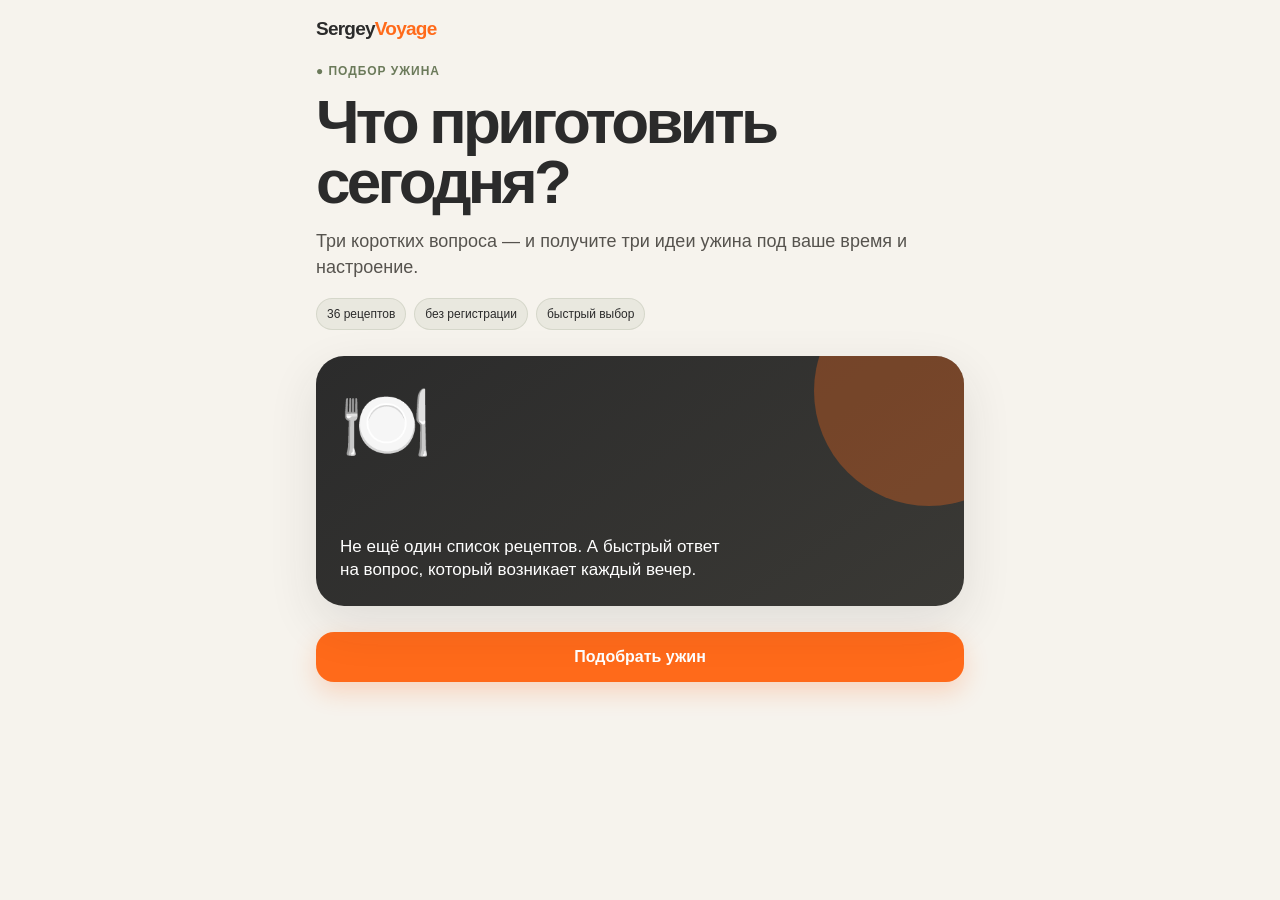
<file: sergeyvoyage-preview.html>
<!doctype html>
<html lang="ru">
<head>
<meta charset="utf-8">
<meta name="viewport" content="width=device-width,initial-scale=1,viewport-fit=cover">
<title>Что приготовить сегодня? — SergeyVoyage</title>
<style>
:root{--cream:#F6F3ED;--graph:#2B2B2B;--olive:#6B7A5A;--orange:#FF6A1A;--sand:#E6D9C2;--muted:#74716b;--line:rgba(43,43,43,.10)}*{box-sizing:border-box}body{margin:0;background:var(--cream);color:var(--graph);font-family:-apple-system,BlinkMacSystemFont,"Segoe UI",Arial,sans-serif}.app{max-width:680px;min-height:100vh;margin:auto;padding:18px 16px calc(34px + env(safe-area-inset-bottom))}.brand{display:flex;justify-content:space-between;align-items:center;margin-bottom:24px}.logo{font-size:19px;font-weight:850;letter-spacing:-.04em}.logo b{color:var(--orange)}.step{font-size:12px;color:var(--muted)}.eyebrow{font-size:12px;font-weight:800;color:var(--olive);text-transform:uppercase;letter-spacing:.08em}h1{font-size:clamp(40px,11vw,62px);line-height:.96;letter-spacing:-.06em;margin:14px 0 18px}h2{font-size:32px;line-height:1.03;letter-spacing:-.045em;margin:12px 0}.lead{font-size:18px;line-height:1.42;color:#56534e}.chips,.summary,.meta{display:flex;gap:8px;flex-wrap:wrap}.chip,.summary span,.meta span{font-size:12px;border:1px solid rgba(107,122,90,.16);background:rgba(107,122,90,.09);padding:8px 10px;border-radius:999px}.hero-card{margin:26px 0;background:linear-gradient(145deg,#2B2B2B,#3a3935);border-radius:28px;padding:24px;color:#fff;min-height:250px;display:flex;flex-direction:column;justify-content:space-between;position:relative;overflow:hidden;box-shadow:0 18px 50px rgba(43,43,43,.11)}.hero-card:after{content:"";position:absolute;width:230px;height:230px;border-radius:50%;right:-80px;top:-80px;background:rgba(255,106,26,.32)}.dish{font-size:74px;z-index:1}.hero-card p{font-size:17px;line-height:1.4;margin:0;max-width:390px;z-index:1}.btn{width:100%;border:0;border-radius:18px;padding:16px 18px;font-weight:800;font-size:16px}.primary{background:var(--orange);color:#fff;box-shadow:0 10px 24px rgba(255,106,26,.22)}.secondary{background:var(--olive);color:#fff}.ghost{background:transparent;border:1px solid var(--line);color:var(--graph)}.back{border:0;background:transparent;padding:4px 0 14px;color:var(--muted);font-weight:700}.progress{height:5px;background:rgba(43,43,43,.08);border-radius:20px;overflow:hidden;margin-bottom:26px}.progress div{height:100%;background:var(--orange)}.options{display:grid;gap:11px;margin-top:22px}.option{display:flex;justify-content:space-between;align-items:center;text-align:left;border:1px solid var(--line);background:rgba(255,255,255,.68);border-radius:20px;padding:17px 18px;color:var(--graph)}.option strong{display:block;font-size:17px}.option small{display:block;color:var(--muted);font-size:12px;margin-top:4px}.arrow{color:var(--orange);font-size:22px}.cards{display:grid;gap:16px;margin-top:20px}.card{overflow:hidden;border:1px solid var(--line);border-radius:26px;background:rgba(255,255,255,.78);box-shadow:0 8px 28px rgba(43,43,43,.06)}.visual{height:180px;position:relative;display:grid;place-items:center;background:linear-gradient(145deg,#e7d2b9,#b2ba95);font-size:78px}.visual.meat{background:linear-gradient(145deg,#ddbba7,#815548)}.visual.fish{background:linear-gradient(145deg,#c8dad8,#6d9895)}.visual.veg{background:linear-gradient(145deg,#dce5bf,#8fa266)}.rid{position:absolute;left:16px;top:16px;background:rgba(255,255,255,.8);padding:7px 9px;border-radius:999px;font-size:12px;font-weight:900}.body{padding:18px}.card h3{font-size:23px;line-height:1.08;letter-spacing:-.03em;margin:0 0 14px}.meta{margin-bottom:16px}.meta span{background:var(--cream);border:0}.actions{display:grid;gap:10px;margin-top:18px}.note{font-size:12px;color:var(--muted);line-height:1.45;margin-top:18px}.recipe-top{background:var(--graph);color:#fff;border-radius:28px;padding:24px;margin-bottom:14px}.recipe-top h1{font-size:36px;margin:12px 0 18px}.section{background:rgba(255,255,255,.75);border:1px solid var(--line);border-radius:24px;padding:20px;margin:12px 0}.section h3{font-size:22px;margin:0 0 15px}.ingredients{list-style:none;padding:0;margin:0}.ingredients li{display:flex;justify-content:space-between;gap:20px;padding:10px 0;border-bottom:1px solid var(--line);font-size:14px}.ingredients li:last-child{border:0}.steps{padding-left:22px;margin:0}.steps li{padding:5px 0 11px;line-height:1.45}.offer{background:var(--olive);color:#fff;border-radius:26px;padding:22px;margin-top:18px}.offer h3{font-size:28px;line-height:1.06;margin:9px 0 12px}.offer p{line-height:1.45;color:#f3f1ea}.toast{position:fixed;bottom:25px;left:50%;transform:translateX(-50%);background:var(--graph);color:#fff;padding:12px 16px;border-radius:14px;font-size:13px;max-width:88%;text-align:center}@media(min-width:620px){.cards{grid-template-columns:1fr 1fr}.card:first-child{grid-column:1/-1}}
</style>
</head>
<body><main id="app" class="app"></main>
<script>
const A=document.getElementById('app');let S={step:0,time:30,group:'any',sat:'any'};
const samples={chicken:[['🍗','Та самая курица в липкой медово-чесночной глазури','15 мин','4 порц.'],['🍝','Сливочная паста с курицей, ради которой стоит достать сковороду','25 мин','4 порц.'],['🌶️','Хрустящая курица в сладком чили: сочная внутри, липкая снаружи','25 мин','4 порц.']],meat:[['🥩','Стейк-ужин на одной сковороде: выглядит как из хорошего ресторана','15 мин','2 порц.'],['🌮','Хрустящие тако с сочным мясом и тянущимся сыром','20 мин','4 порц.'],['🍲','Лазанья, которую едят ложкой: густая, сырная и без возни со слоями','40 мин','4 порц.']],fish:[['🍤','Креветки в чесночно-лимонном масле: аромат собирает всех на кухне','10 мин','4 порц.'],['🐟','Нежная белая рыба с соусом, который хочется собрать хлебом','15 мин','4 порц.'],['🍝','Паста с сочными креветками и чесночным маслом','20 мин','4 порц.']],veg:[['🍝','Томатно-сырная паста за 10 минут, когда готовить совсем не хочется','10 мин','4 порц.'],['🍳','Шакшука в пряном томатном соусе: хлеб нужен до последней капли','25 мин','4 порц.'],['🫘','Сливочный нут с вялеными томатами, который хочется собирать хлебом','15 мин','4 порц.']]};
function brand(x=''){return `<header class="brand"><div class="logo">Sergey<b>Voyage</b></div><div class="step">${x}</div></header>`}function home(){S.step=0;A.innerHTML=`${brand()}<div class="eyebrow">● Подбор ужина</div><h1>Что приготовить сегодня?</h1><p class="lead">Три коротких вопроса — и получите три идеи ужина под ваше время и настроение.</p><div class="chips"><span class="chip">36 рецептов</span><span class="chip">без регистрации</span><span class="chip">быстрый выбор</span></div><div class="hero-card"><div class="dish">🍽️</div><p>Не ещё один список рецептов. А быстрый ответ на вопрос, который возникает каждый вечер.</p></div><button class="btn primary" id="start">Подобрать ужин</button>`;document.getElementById('start').onclick=()=>{S.step=1;question()}}
function question(){let title,lead,opts;if(S.step===1){title='Сколько есть времени?';lead='Считаем честное общее время приготовления с нуля.';opts=[['15','До 15 минут','Когда нужно максимально быстро'],['30','До 30 минут','Самый универсальный вариант'],['45','До 45 минут','Можно чуть спокойнее']]}else if(S.step===2){title='Что хочется приготовить?';lead='Выберите продукт или оставьте выбор нам.';opts=[['chicken','Курица',''],['meat','Мясо или фарш',''],['fish','Рыба и морепродукты',''],['veg','Без мяса',''],['any','Неважно','Покажем разные категории']]}else{title='Какой ужин хочется?';lead='Это предпочтение влияет на порядок, но не ограничивает хороший выбор.';opts=[['hearty','Посытнее','Паста, рис, сыр, насыщенные блюда'],['light','Полегче','Больше лёгких вариантов'],['any','Неважно','Не будем ограничивать выбор']]}A.innerHTML=`${brand('Вопрос '+S.step+' из 3')}<button class="back" id="back">← Назад</button><div class="progress"><div style="width:${S.step/3*100}%"></div></div><div class="eyebrow">Быстрый выбор</div><h2>${title}</h2><p class="lead">${lead}</p><div class="options">${opts.map(o=>`<button class="option" data-v="${o[0]}"><span><strong>${o[1]}</strong>${o[2]?`<small>${o[2]}</small>`:''}</span><span class="arrow">→</span></button>`).join('')}</div>`;document.getElementById('back').onclick=()=>{if(S.step===1)home();else{S.step--;question()}};document.querySelectorAll('.option').forEach(b=>b.onclick=()=>{let v=b.dataset.v;if(S.step===1)S.time=+v;if(S.step===2)S.group=v;if(S.step===3)S.sat=v;if(S.step<3){S.step++;question()}else results()})}
function setForGroup(){if(S.group==='any')return [samples.chicken[0],samples.fish[0],samples.veg[0]];return samples[S.group]}function cls(e){return e==='🥩'||e==='🌮'||e==='🍲'?'meat':e==='🍤'||e==='🐟'?'fish':e==='🍝'||e==='🍳'||e==='🫘'?'veg':''}function results(){let arr=setForGroup();A.innerHTML=`${brand('Ваши 3 варианта')}<button class="back" id="edit">← Изменить ответы</button><div class="eyebrow">Подобрали под вас</div><h2>Вот что можно приготовить сегодня</h2><div class="summary"><span>до ${S.time} минут</span><span>${S.group==='any'?'разные продукты':({chicken:'курица',meat:'мясо или фарш',fish:'рыба и морепродукты',veg:'без мяса'})[S.group]}</span><span>${S.sat==='hearty'?'посытнее':S.sat==='light'?'полегче':'без ограничений'}</span></div><div class="cards">${arr.map((r,i)=>`<article class="card"><div class="visual ${cls(r[0])}"><span class="rid">0${i+1}</span>${r[0]}</div><div class="body"><h3>${r[1]}</h3><div class="meta"><span>${r[2]}</span><span>${r[3]}</span>${i===0?'<span>одна посуда</span>':''}</div><button class="btn primary open" data-i="${i}">Посмотреть рецепт</button></div></article>`).join('')}</div><div class="actions"><button class="btn secondary" id="again">Хочу другие варианты</button><button class="btn ghost" id="new">Начать заново</button></div><p class="note">Это визуальный прототип. После утверждения дизайна эти карточки будут работать на полной базе из 36 рецептов и с настоящими Food First-фотографиями.</p>`;document.getElementById('edit').onclick=()=>{S.step=1;question()};document.getElementById('new').onclick=home;document.getElementById('again').onclick=()=>toast('В полной версии здесь будет повторный подбор из базы.');document.querySelectorAll('.open').forEach(b=>b.onclick=()=>recipe(arr[+b.dataset.i]))}
function recipe(r){A.innerHTML=`${brand('Рецепт')}<button class="back" id="br">← К трём вариантам</button><div class="recipe-top"><div class="eyebrow" style="color:#E6D9C2">Ваш вариант</div><h1>${r[1]}</h1><div class="meta"><span>${r[2]}</span><span>${r[3]}</span></div></div><section class="section"><h3>Ингредиенты</h3><ul class="ingredients"><li><span>Основной продукт</span><b>500–600 г</b></li><li><span>Овощи / гарнир</span><b>по рецепту</b></li><li><span>Соус и специи</span><b>по вкусу</b></li><li><span>Зелень для подачи</span><b>по желанию</b></li></ul></section><section class="section"><h3>Как приготовить</h3><ol class="steps"><li>Подготовьте ингредиенты и хорошо разогрейте сковороду или духовку.</li><li>Приготовьте основной продукт до румяной поверхности.</li><li>Добавьте соус или гарнир и доведите блюдо до готовности.</li><li>Подавайте сразу — самый аппетитный момент именно сейчас.</li></ol></section><aside class="offer"><div class="eyebrow" style="color:#E6D9C2">Следующий шаг</div><h3>Меньше думать каждый вечер, что приготовить</h3><p>Подборщик решает сегодняшний ужин. «50 быстрых ужинов» даст готовый запас идей на каждый день.</p><button class="btn primary" id="offer">Посмотреть «50 быстрых ужинов»</button></aside><p class="note">Ингредиенты и шаги на этой странице пока демонстрационные. В рабочей версии они будут подставляться из нашей полной базы.</p>`;document.getElementById('br').onclick=results;document.getElementById('offer').onclick=()=>toast('Пока тестируем интерфейс — продажу подключим после утверждения пути.')}
function toast(t){let d=document.createElement('div');d.className='toast';d.textContent=t;document.body.appendChild(d);setTimeout(()=>d.remove(),2300)}home();
</script></body></html>
</file>
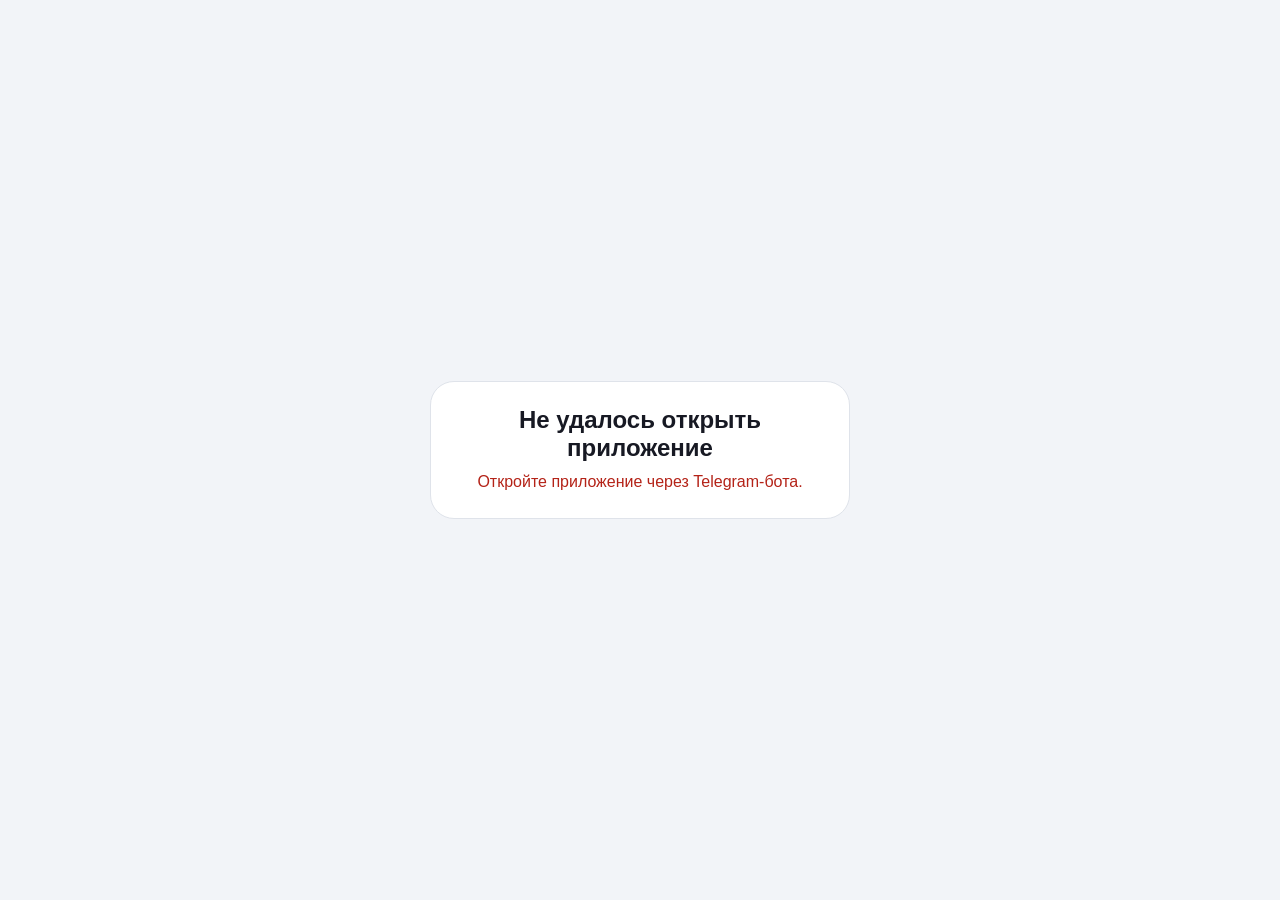
<file: telegram-entry.html>
<!doctype html>
<html lang="ru">
<head>
<meta charset="utf-8">
<meta name="viewport" content="width=device-width,initial-scale=1,viewport-fit=cover">
<title>Что посмотреть?</title>
<script src="https://telegram.org/js/telegram-web-app.js"></script>
<style>
:root{color-scheme:light dark;font-family:-apple-system,BlinkMacSystemFont,"Segoe UI",sans-serif}
*{box-sizing:border-box}body{margin:0;min-height:100vh;display:grid;place-items:center;padding:24px;background:#f2f4f8;color:#171923}
.card{width:min(420px,100%);padding:24px;border-radius:24px;background:#fff;border:1px solid #dfe3ea;text-align:center}
.spinner{width:30px;height:30px;margin:0 auto 16px;border:3px solid #dfe3ea;border-top-color:#C4576A;border-radius:50%;animation:spin .8s linear infinite}@keyframes spin{to{transform:rotate(360deg)}}
h1{font-size:24px;margin:0 0 8px}p{margin:0;color:#6f7787;line-height:1.45}.error{color:#b42318}
@media(prefers-color-scheme:dark){body{background:#0d0f14;color:#f7f8fb}.card{background:#171a21;border-color:#2c313c}p{color:#9ca5b5}}
</style>
</head>
<body>
<main class="card">
  <div id="spinner" class="spinner"></div>
  <h1 id="title">Открываем кинотеку…</h1>
  <p id="message">Безопасно подтверждаем ваш Telegram-аккаунт.</p>
</main>
<script>
(async()=>{
  const tg=window.Telegram?.WebApp;
  const title=document.getElementById('title');
  const message=document.getElementById('message');
  const spinner=document.getElementById('spinner');
  const TELEGRAM_USER_KEY='movieAppTelegramUserIdV1';
  try{
    tg?.ready();
    tg?.expand();
    const initData=String(tg?.initData||'');
    if(!initData)throw new Error('Откройте приложение через Telegram-бота.');

    const response=await fetch('/api/telegram-session',{
      method:'POST',
      headers:{'x-telegram-init-data':initData},
      cache:'no-store',
      credentials:'same-origin'
    });
    const data=await response.json().catch(()=>({}));
    if(!response.ok||!data.ok)throw new Error(data.error||'Не удалось подтвердить Telegram.');

    const currentUserId=String(data.userId||'');
    const previousUserId=localStorage.getItem(TELEGRAM_USER_KEY);
    if(previousUserId!==currentUserId){
      localStorage.removeItem('movieAppImportedMoviesV1');
      localStorage.removeItem('movieAppStatesV1');
      localStorage.removeItem('movieAppPendingLibrarySyncV1');
      localStorage.removeItem('movieAppServerLibraryMigratedV1');
    }
    localStorage.setItem(TELEGRAM_USER_KEY,currentUserId);

    // Совместимость с текущим index.html: серверная библиотека уже является
    // источником истины, поэтому старую bulk-миграцию localStorage запускать не нужно.
    localStorage.setItem('movieAppServerLibraryMigratedV1','1');
    location.replace('/');
  }catch(error){
    spinner.style.display='none';
    title.textContent='Не удалось открыть приложение';
    message.textContent=String(error?.message||error);
    message.classList.add('error');
  }
})();
</script>
</body>
</html>
</file>
